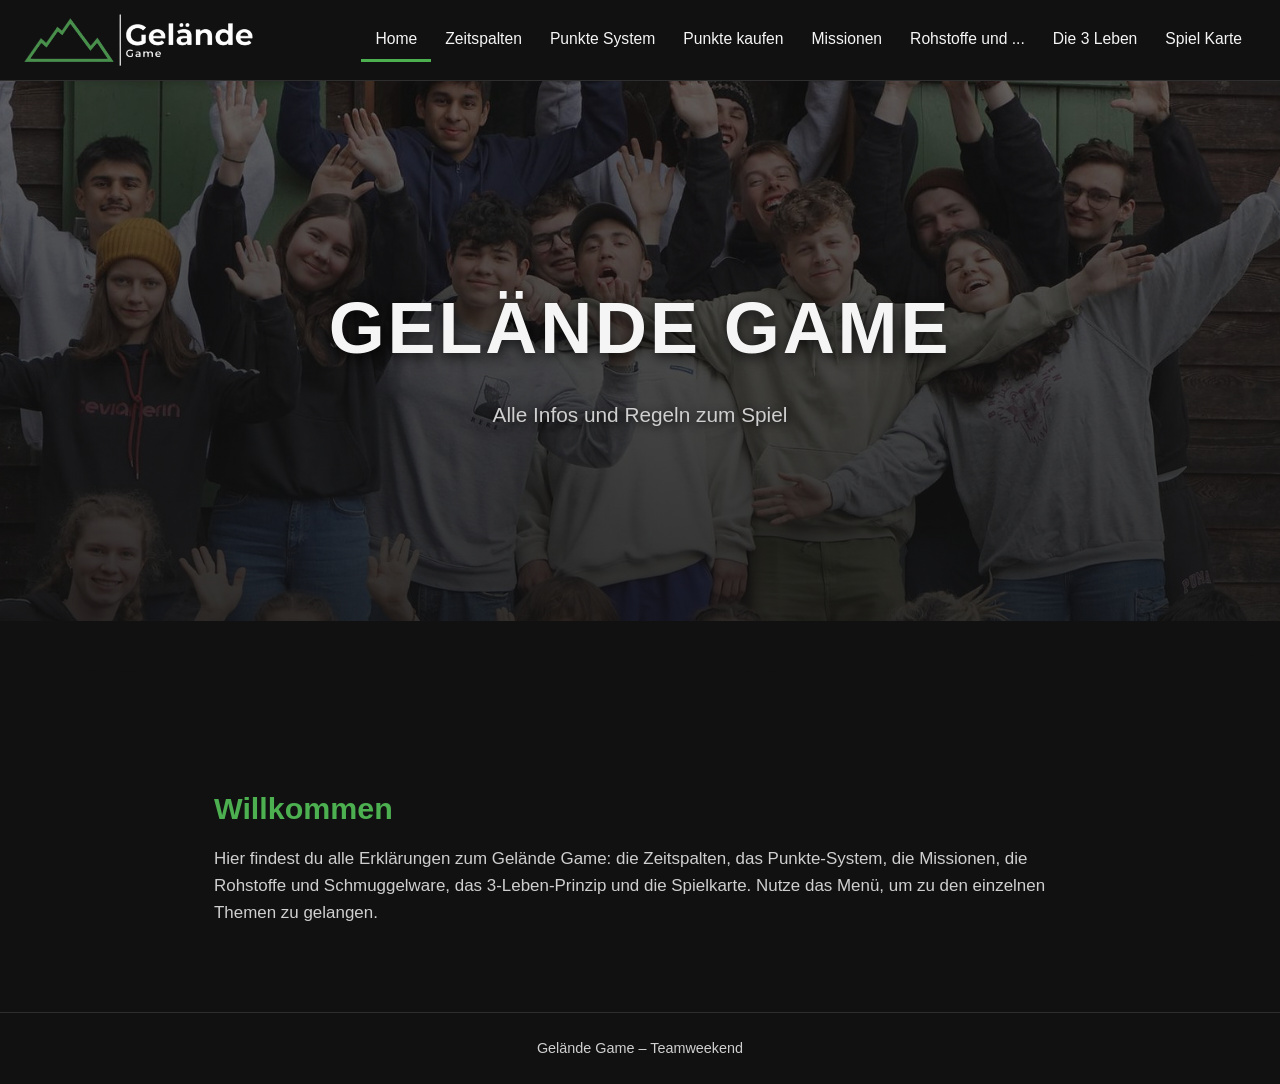
<file: index.html>
<!DOCTYPE html>
<html lang="de">
<head>
  <meta charset="UTF-8">
  <meta name="viewport" content="width=device-width, initial-scale=1">
  <title>Home | Gelände Game</title>
  <link rel="stylesheet" href="css/style.css">
</head>
<body>
  <header class="site-header">
    <a class="logo" href="index.html">
      <img src="images/logo.png" alt="Gelände Game Logo">
    </a>
    <button class="nav-toggle" aria-label="Menü">
      <span></span><span></span><span></span>
    </button>
    <nav class="main-nav">
      <a href="index.html" class="active">Home</a>
      <a href="zeitspalten.html">Zeitspalten</a>
      <a href="punkte-system.html">Punkte System</a>
      <a href="punkte-kaufen.html">Punkte kaufen</a>
      <a href="missionen.html">Missionen</a>
      <a href="rohstoffe.html">Rohstoffe und ...</a>
      <a href="die-3-leben.html">Die 3 Leben</a>
      <a href="spielkarte.html">Spiel Karte</a>
    </nav>
  </header>

  <main>
    <section class="hero">
      <img class="hero-bg" src="images/hero.jpg" alt="Gruppenfoto des Teamweekends">
      <div class="hero-content">
        <h1>Gelände Game</h1>
        <p>Alle Infos und Regeln zum Spiel</p>
      </div>
    </section>

    <svg class="wave" viewBox="0 0 1440 80" preserveAspectRatio="none" aria-hidden="true">
      <path d="M0,40 C240,80 480,0 720,40 C960,80 1200,0 1440,40 L1440,80 L0,80 Z" fill="#111111"></path>
    </svg>

    <section class="content">
      <h2>Willkommen</h2>
      <p>
        Hier findest du alle Erklärungen zum Gelände Game: die Zeitspalten, das Punkte-System,
        die Missionen, die Rohstoffe und Schmuggelware, das 3-Leben-Prinzip und die Spielkarte.
        Nutze das Menü, um zu den einzelnen Themen zu gelangen.
      </p>
    </section>
  </main>

  <footer class="site-footer">
    <p>Gelände Game – Teamweekend</p>
  </footer>

  <script src="js/main.js"></script>
</body>
</html>
</file>
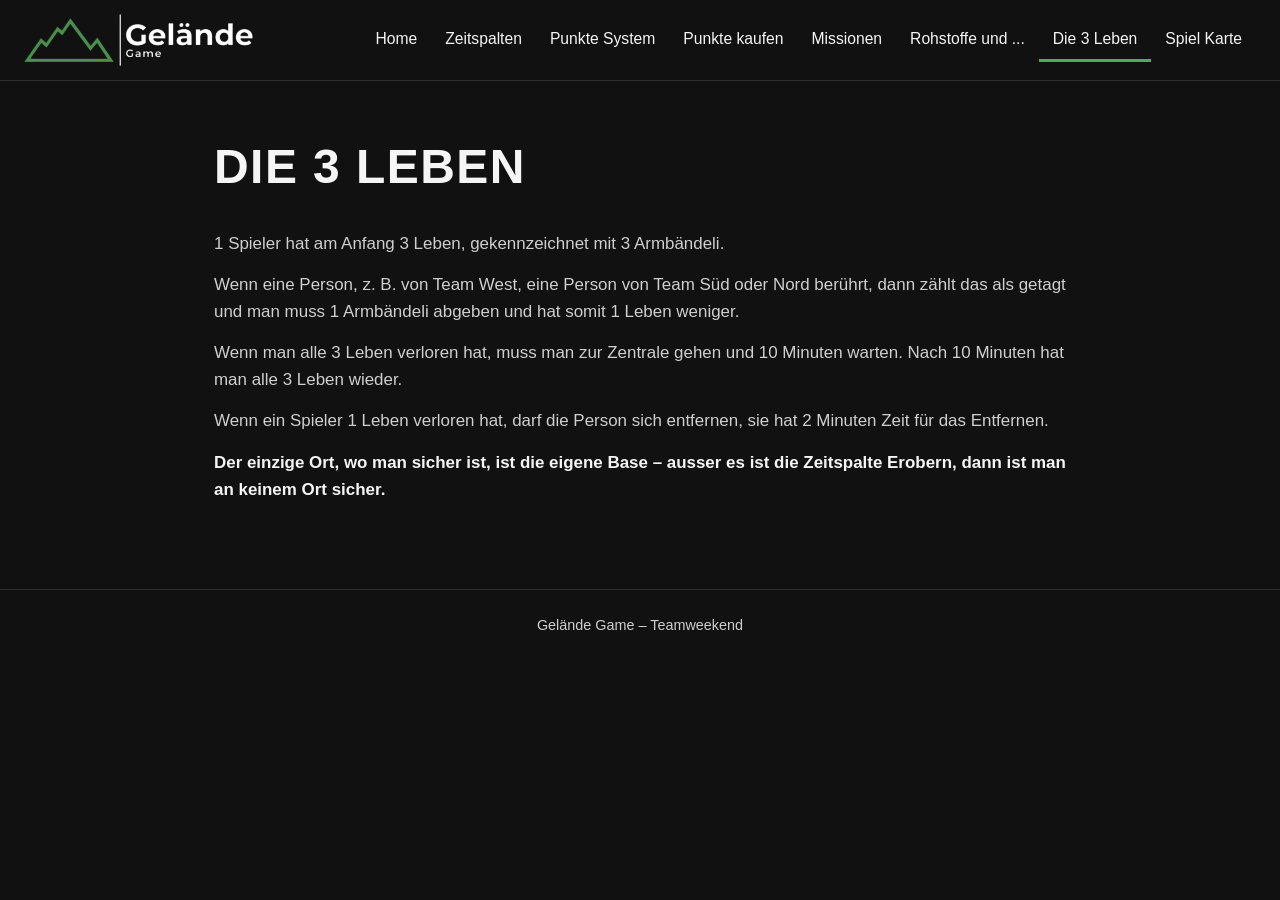
<file: die-3-leben.html>
<!DOCTYPE html>
<html lang="de">
<head>
  <meta charset="UTF-8">
  <meta name="viewport" content="width=device-width, initial-scale=1">
  <title>Die 3 Leben | Gelände Game</title>
  <link rel="stylesheet" href="css/style.css">
</head>
<body>
  <header class="site-header">
    <a class="logo" href="index.html">
      <img src="images/logo.png" alt="Gelände Game Logo">
    </a>
    <button class="nav-toggle" aria-label="Menü">
      <span></span><span></span><span></span>
    </button>
    <nav class="main-nav">
      <a href="index.html">Home</a>
      <a href="zeitspalten.html">Zeitspalten</a>
      <a href="punkte-system.html">Punkte System</a>
      <a href="punkte-kaufen.html">Punkte kaufen</a>
      <a href="missionen.html">Missionen</a>
      <a href="rohstoffe.html">Rohstoffe und ...</a>
      <a href="die-3-leben.html" class="active">Die 3 Leben</a>
      <a href="spielkarte.html">Spiel Karte</a>
    </nav>
  </header>

  <main>
    <section class="content">
      <h1>Die 3 Leben</h1>
      <p>1 Spieler hat am Anfang 3 Leben, gekennzeichnet mit 3 Armbändeli.</p>
      <p>
        Wenn eine Person, z.&nbsp;B. von Team West, eine Person von Team Süd oder Nord berührt,
        dann zählt das als getagt und man muss 1 Armbändeli abgeben und hat somit 1 Leben weniger.
      </p>
      <p>
        Wenn man alle 3 Leben verloren hat, muss man zur Zentrale gehen und 10 Minuten warten.
        Nach 10 Minuten hat man alle 3 Leben wieder.
      </p>
      <p>
        Wenn ein Spieler 1 Leben verloren hat, darf die Person sich entfernen,
        sie hat 2 Minuten Zeit für das Entfernen.
      </p>
      <p>
        <strong>
          Der einzige Ort, wo man sicher ist, ist die eigene Base – ausser es ist die Zeitspalte
          Erobern, dann ist man an keinem Ort sicher.
        </strong>
      </p>
    </section>
  </main>

  <footer class="site-footer">
    <p>Gelände Game – Teamweekend</p>
  </footer>

  <script src="js/main.js"></script>
</body>
</html>
</file>
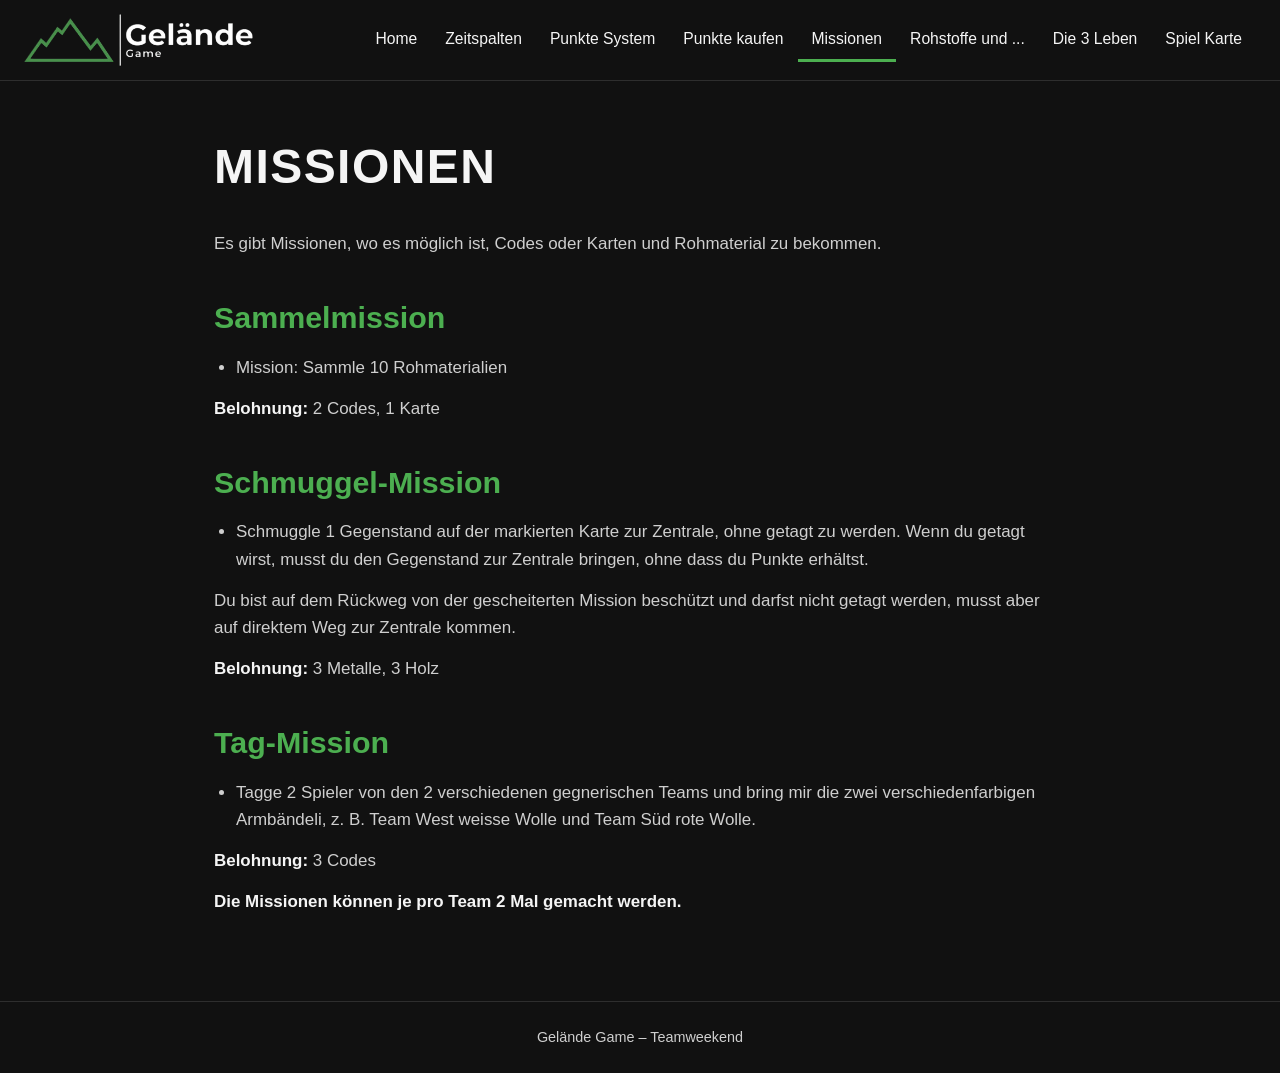
<file: missionen.html>
<!DOCTYPE html>
<html lang="de">
<head>
  <meta charset="UTF-8">
  <meta name="viewport" content="width=device-width, initial-scale=1">
  <title>Missionen | Gelände Game</title>
  <link rel="stylesheet" href="css/style.css">
</head>
<body>
  <header class="site-header">
    <a class="logo" href="index.html">
      <img src="images/logo.png" alt="Gelände Game Logo">
    </a>
    <button class="nav-toggle" aria-label="Menü">
      <span></span><span></span><span></span>
    </button>
    <nav class="main-nav">
      <a href="index.html">Home</a>
      <a href="zeitspalten.html">Zeitspalten</a>
      <a href="punkte-system.html">Punkte System</a>
      <a href="punkte-kaufen.html">Punkte kaufen</a>
      <a href="missionen.html" class="active">Missionen</a>
      <a href="rohstoffe.html">Rohstoffe und ...</a>
      <a href="die-3-leben.html">Die 3 Leben</a>
      <a href="spielkarte.html">Spiel Karte</a>
    </nav>
  </header>

  <main>
    <section class="content">
      <h1>Missionen</h1>
      <p>Es gibt Missionen, wo es möglich ist, Codes oder Karten und Rohmaterial zu bekommen.</p>

      <h2>Sammelmission</h2>
      <ul>
        <li>Mission: Sammle 10 Rohmaterialien</li>
      </ul>
      <p><strong>Belohnung:</strong> 2 Codes, 1 Karte</p>

      <h2>Schmuggel-Mission</h2>
      <ul>
        <li>
          Schmuggle 1 Gegenstand auf der markierten Karte zur Zentrale, ohne getagt zu werden.
          Wenn du getagt wirst, musst du den Gegenstand zur Zentrale bringen, ohne dass du Punkte erhältst.
        </li>
      </ul>
      <p>
        Du bist auf dem Rückweg von der gescheiterten Mission beschützt und darfst nicht getagt werden,
        musst aber auf direktem Weg zur Zentrale kommen.
      </p>
      <p><strong>Belohnung:</strong> 3 Metalle, 3 Holz</p>

      <h2>Tag-Mission</h2>
      <ul>
        <li>
          Tagge 2 Spieler von den 2 verschiedenen gegnerischen Teams und bring mir die zwei
          verschiedenfarbigen Armbändeli, z.&nbsp;B. Team West weisse Wolle und Team Süd rote Wolle.
        </li>
      </ul>
      <p><strong>Belohnung:</strong> 3 Codes</p>

      <p><strong>Die Missionen können je pro Team 2 Mal gemacht werden.</strong></p>
    </section>
  </main>

  <footer class="site-footer">
    <p>Gelände Game – Teamweekend</p>
  </footer>

  <script src="js/main.js"></script>
</body>
</html>
</file>
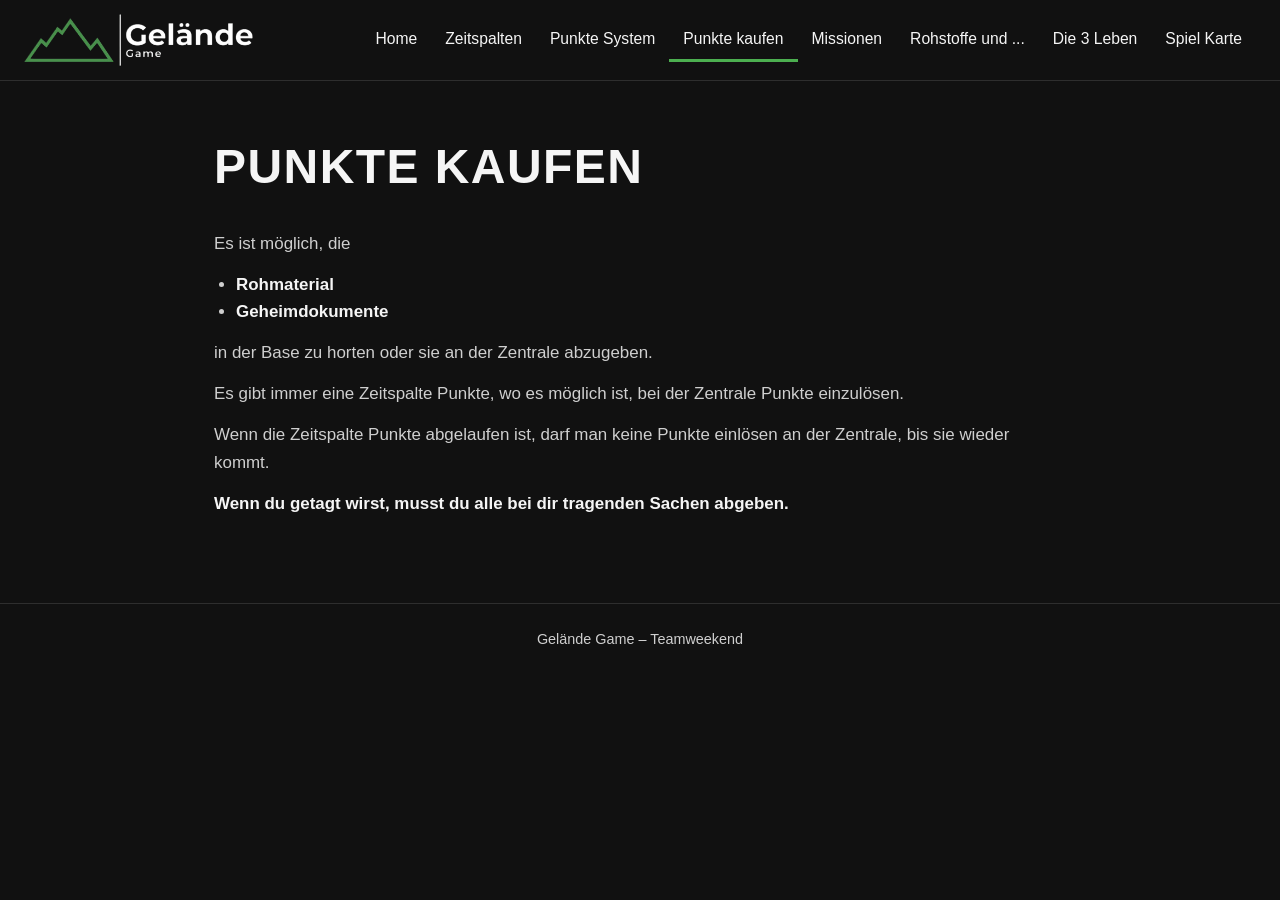
<file: punkte-kaufen.html>
<!DOCTYPE html>
<html lang="de">
<head>
  <meta charset="UTF-8">
  <meta name="viewport" content="width=device-width, initial-scale=1">
  <title>Punkte kaufen | Gelände Game</title>
  <link rel="stylesheet" href="css/style.css">
</head>
<body>
  <header class="site-header">
    <a class="logo" href="index.html">
      <img src="images/logo.png" alt="Gelände Game Logo">
    </a>
    <button class="nav-toggle" aria-label="Menü">
      <span></span><span></span><span></span>
    </button>
    <nav class="main-nav">
      <a href="index.html">Home</a>
      <a href="zeitspalten.html">Zeitspalten</a>
      <a href="punkte-system.html">Punkte System</a>
      <a href="punkte-kaufen.html" class="active">Punkte kaufen</a>
      <a href="missionen.html">Missionen</a>
      <a href="rohstoffe.html">Rohstoffe und ...</a>
      <a href="die-3-leben.html">Die 3 Leben</a>
      <a href="spielkarte.html">Spiel Karte</a>
    </nav>
  </header>

  <main>
    <section class="content">
      <h1>Punkte kaufen</h1>
      <p>Es ist möglich, die</p>
      <ul>
        <li><strong>Rohmaterial</strong></li>
        <li><strong>Geheimdokumente</strong></li>
      </ul>
      <p>in der Base zu horten oder sie an der Zentrale abzugeben.</p>
      <p>Es gibt immer eine Zeitspalte Punkte, wo es möglich ist, bei der Zentrale Punkte einzulösen.</p>
      <p>Wenn die Zeitspalte Punkte abgelaufen ist, darf man keine Punkte einlösen an der Zentrale, bis sie wieder kommt.</p>
      <p><strong>Wenn du getagt wirst, musst du alle bei dir tragenden Sachen abgeben.</strong></p>
    </section>
  </main>

  <footer class="site-footer">
    <p>Gelände Game – Teamweekend</p>
  </footer>

  <script src="js/main.js"></script>
</body>
</html>
</file>
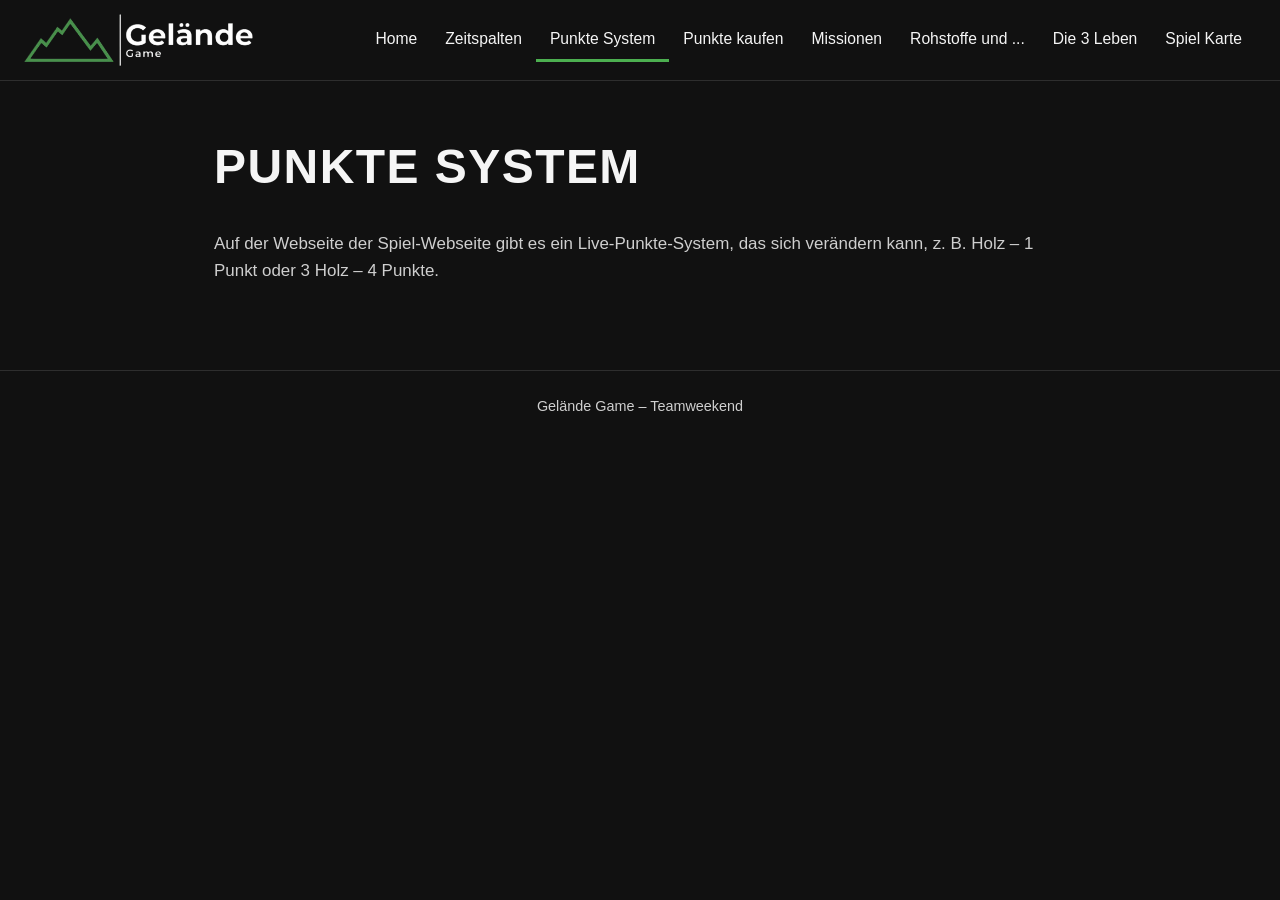
<file: punkte-system.html>
<!DOCTYPE html>
<html lang="de">
<head>
  <meta charset="UTF-8">
  <meta name="viewport" content="width=device-width, initial-scale=1">
  <title>Punkte System | Gelände Game</title>
  <link rel="stylesheet" href="css/style.css">
</head>
<body>
  <header class="site-header">
    <a class="logo" href="index.html">
      <img src="images/logo.png" alt="Gelände Game Logo">
    </a>
    <button class="nav-toggle" aria-label="Menü">
      <span></span><span></span><span></span>
    </button>
    <nav class="main-nav">
      <a href="index.html">Home</a>
      <a href="zeitspalten.html">Zeitspalten</a>
      <a href="punkte-system.html" class="active">Punkte System</a>
      <a href="punkte-kaufen.html">Punkte kaufen</a>
      <a href="missionen.html">Missionen</a>
      <a href="rohstoffe.html">Rohstoffe und ...</a>
      <a href="die-3-leben.html">Die 3 Leben</a>
      <a href="spielkarte.html">Spiel Karte</a>
    </nav>
  </header>

  <main>
    <section class="content">
      <h1>Punkte System</h1>
      <p>
        Auf der Webseite der Spiel-Webseite gibt es ein Live-Punkte-System, das sich verändern kann,
        z.&nbsp;B. Holz – 1 Punkt oder 3 Holz – 4 Punkte.
      </p>
    </section>
  </main>

  <footer class="site-footer">
    <p>Gelände Game – Teamweekend</p>
  </footer>

  <script src="js/main.js"></script>
</body>
</html>
</file>
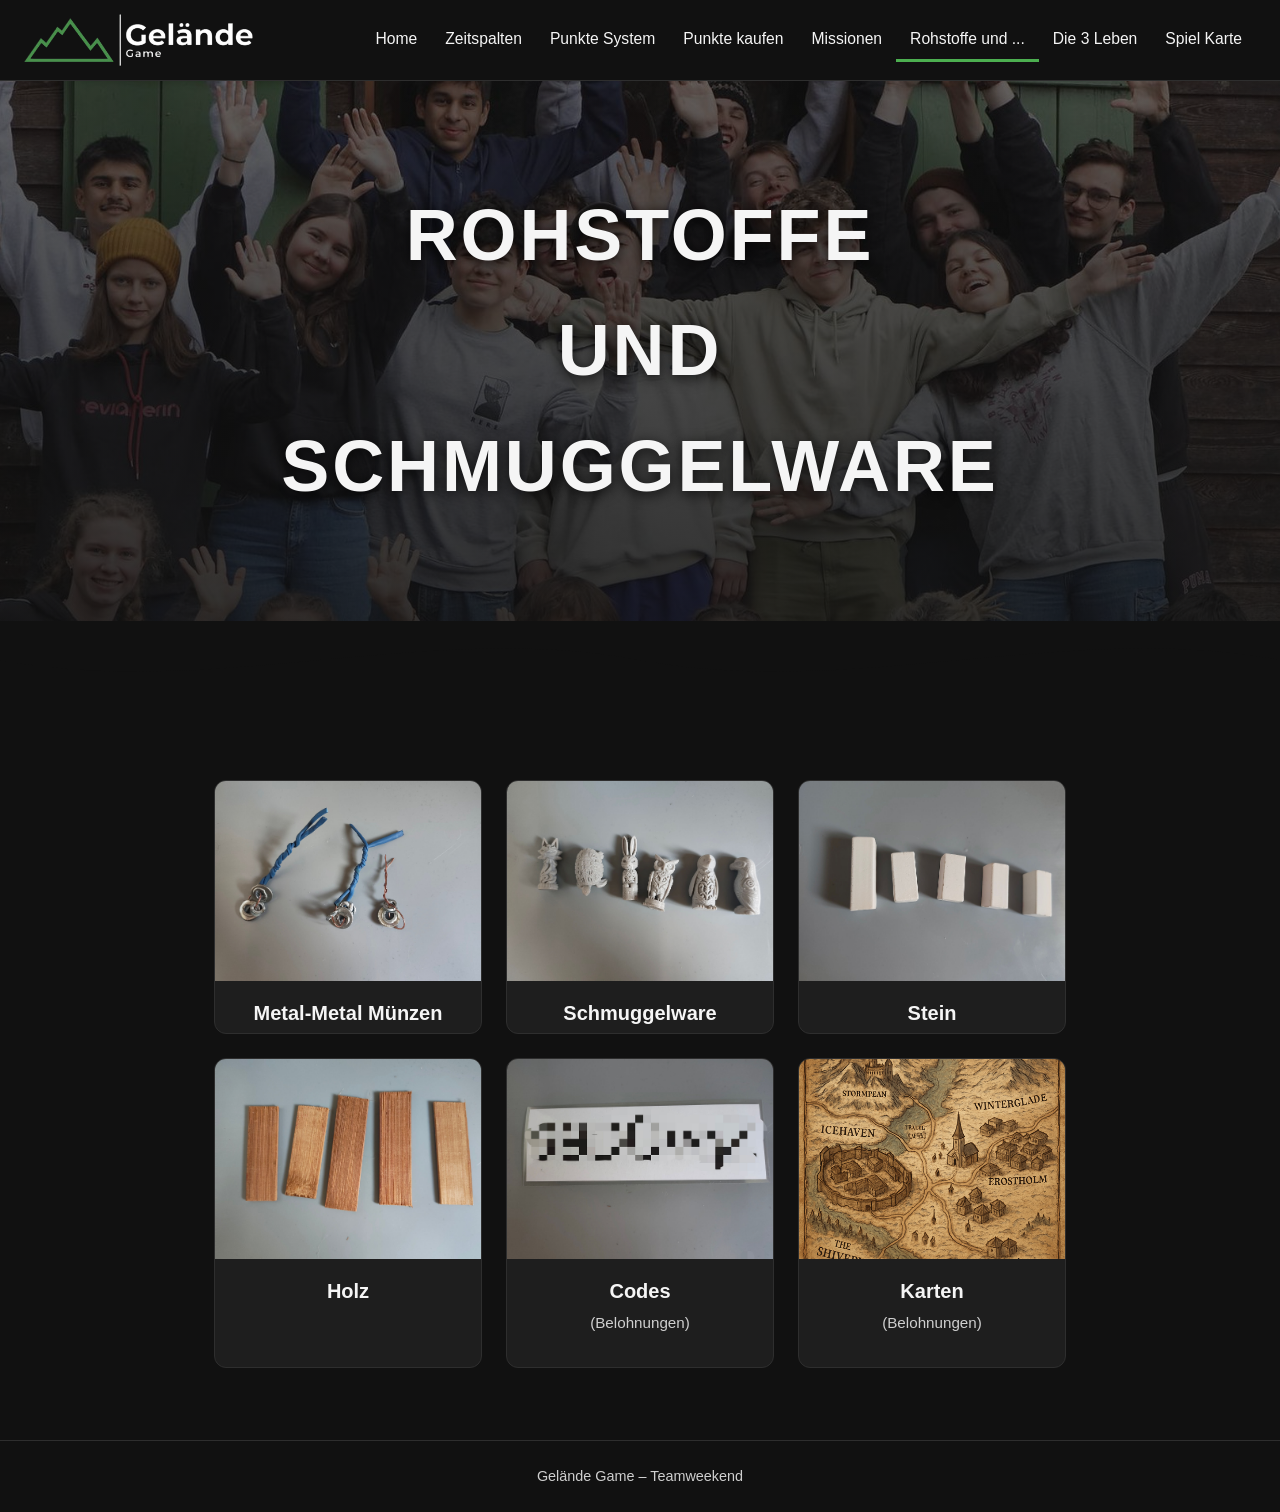
<file: rohstoffe.html>
<!DOCTYPE html>
<html lang="de">
<head>
  <meta charset="UTF-8">
  <meta name="viewport" content="width=device-width, initial-scale=1">
  <title>Rohstoffe und Schmuggelware | Gelände Game</title>
  <link rel="stylesheet" href="css/style.css">
</head>
<body>
  <header class="site-header">
    <a class="logo" href="index.html">
      <img src="images/logo.png" alt="Gelände Game Logo">
    </a>
    <button class="nav-toggle" aria-label="Menü">
      <span></span><span></span><span></span>
    </button>
    <nav class="main-nav">
      <a href="index.html">Home</a>
      <a href="zeitspalten.html">Zeitspalten</a>
      <a href="punkte-system.html">Punkte System</a>
      <a href="punkte-kaufen.html">Punkte kaufen</a>
      <a href="missionen.html">Missionen</a>
      <a href="rohstoffe.html" class="active">Rohstoffe und ...</a>
      <a href="die-3-leben.html">Die 3 Leben</a>
      <a href="spielkarte.html">Spiel Karte</a>
    </nav>
  </header>

  <main>
    <section class="hero">
      <img class="hero-bg" src="images/hero.jpg" alt="Gruppenfoto des Teamweekends">
      <div class="hero-content">
        <h1>Rohstoffe<br>und<br>Schmuggelware</h1>
      </div>
    </section>

    <svg class="wave" viewBox="0 0 1440 80" preserveAspectRatio="none" aria-hidden="true">
      <path d="M0,40 C240,80 480,0 720,40 C960,80 1200,0 1440,40 L1440,80 L0,80 Z" fill="#111111"></path>
    </svg>

    <section class="content">
      <div class="card-grid">
        <div class="card">
          <img src="images/metal-muenzen.jpg" alt="Metal Münzen">
          <h3>Metal-Metal Münzen</h3>
        </div>
        <div class="card">
          <img src="images/schmuggelware.jpg" alt="Schmuggelware">
          <h3>Schmuggelware</h3>
        </div>
        <div class="card">
          <img src="images/stein.jpg" alt="Stein">
          <h3>Stein</h3>
        </div>
        <div class="card">
          <img src="images/holz.jpg" alt="Holz">
          <h3>Holz</h3>
        </div>
        <div class="card">
          <img src="images/codes.jpg" alt="Codes">
          <h3>Codes</h3>
          <p>(Belohnungen)</p>
        </div>
        <div class="card">
          <img src="images/karten.png" alt="Karten">
          <h3>Karten</h3>
          <p>(Belohnungen)</p>
        </div>
      </div>
    </section>
  </main>

  <footer class="site-footer">
    <p>Gelände Game – Teamweekend</p>
  </footer>

  <script src="js/main.js"></script>
</body>
</html>
</file>
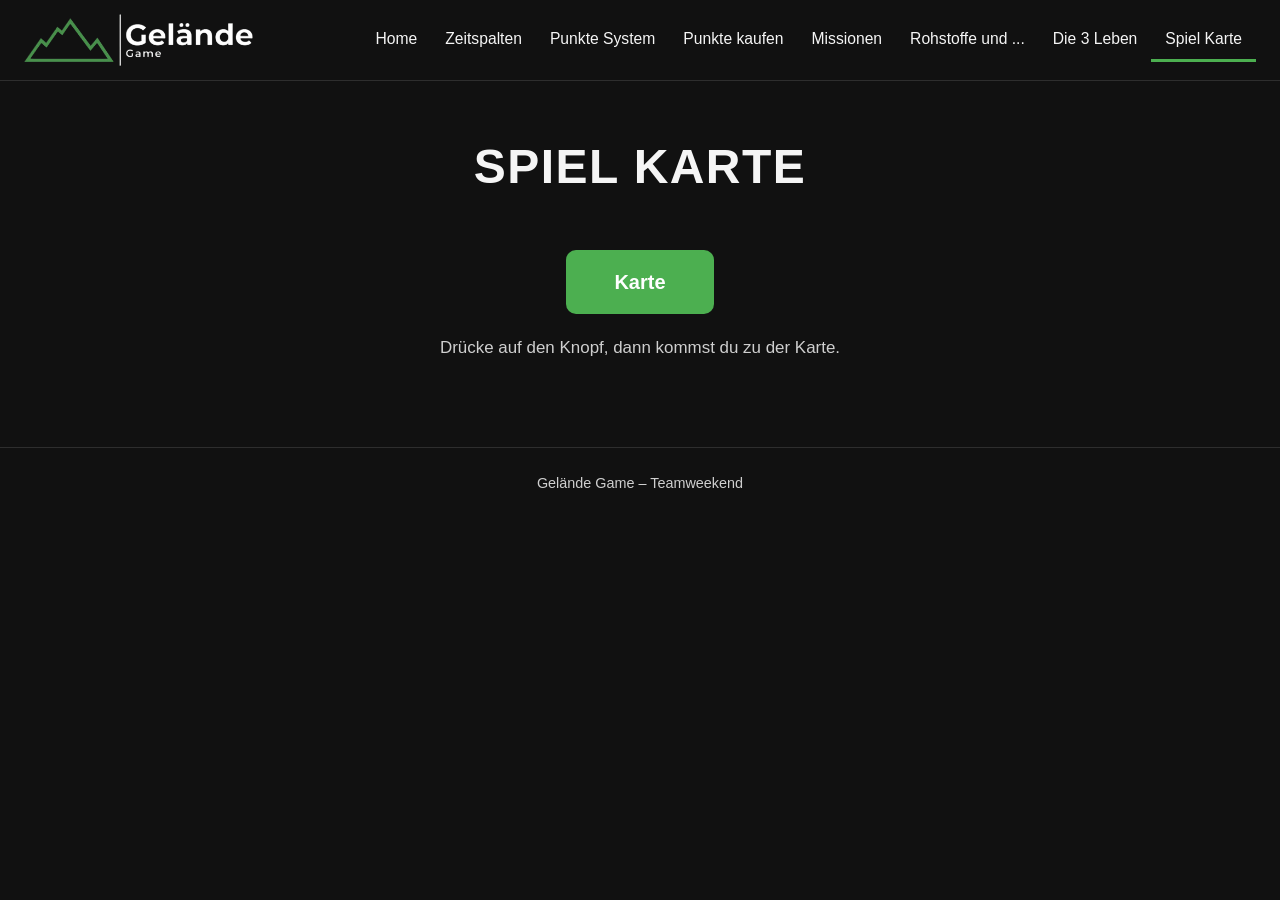
<file: spielkarte.html>
<!DOCTYPE html>
<html lang="de">
<head>
  <meta charset="UTF-8">
  <meta name="viewport" content="width=device-width, initial-scale=1">
  <title>Spiel Karte | Gelände Game</title>
  <link rel="stylesheet" href="css/style.css">
</head>
<body>
  <header class="site-header">
    <a class="logo" href="index.html">
      <img src="images/logo.png" alt="Gelände Game Logo">
    </a>
    <button class="nav-toggle" aria-label="Menü">
      <span></span><span></span><span></span>
    </button>
    <nav class="main-nav">
      <a href="index.html">Home</a>
      <a href="zeitspalten.html">Zeitspalten</a>
      <a href="punkte-system.html">Punkte System</a>
      <a href="punkte-kaufen.html">Punkte kaufen</a>
      <a href="missionen.html">Missionen</a>
      <a href="rohstoffe.html">Rohstoffe und ...</a>
      <a href="die-3-leben.html">Die 3 Leben</a>
      <a href="spielkarte.html" class="active">Spiel Karte</a>
    </nav>
  </header>

  <main>
    <section class="content" style="text-align: center;">
      <h1>Spiel Karte</h1>
      <a class="big-button" href="https://s.geo.admin.ch/edfcbf224no3" target="_blank" rel="noopener">Karte</a>
      <p style="margin-top: 20px;">Drücke auf den Knopf, dann kommst du zu der Karte.</p>
    </section>
  </main>

  <footer class="site-footer">
    <p>Gelände Game – Teamweekend</p>
  </footer>

  <script src="js/main.js"></script>
</body>
</html>
</file>
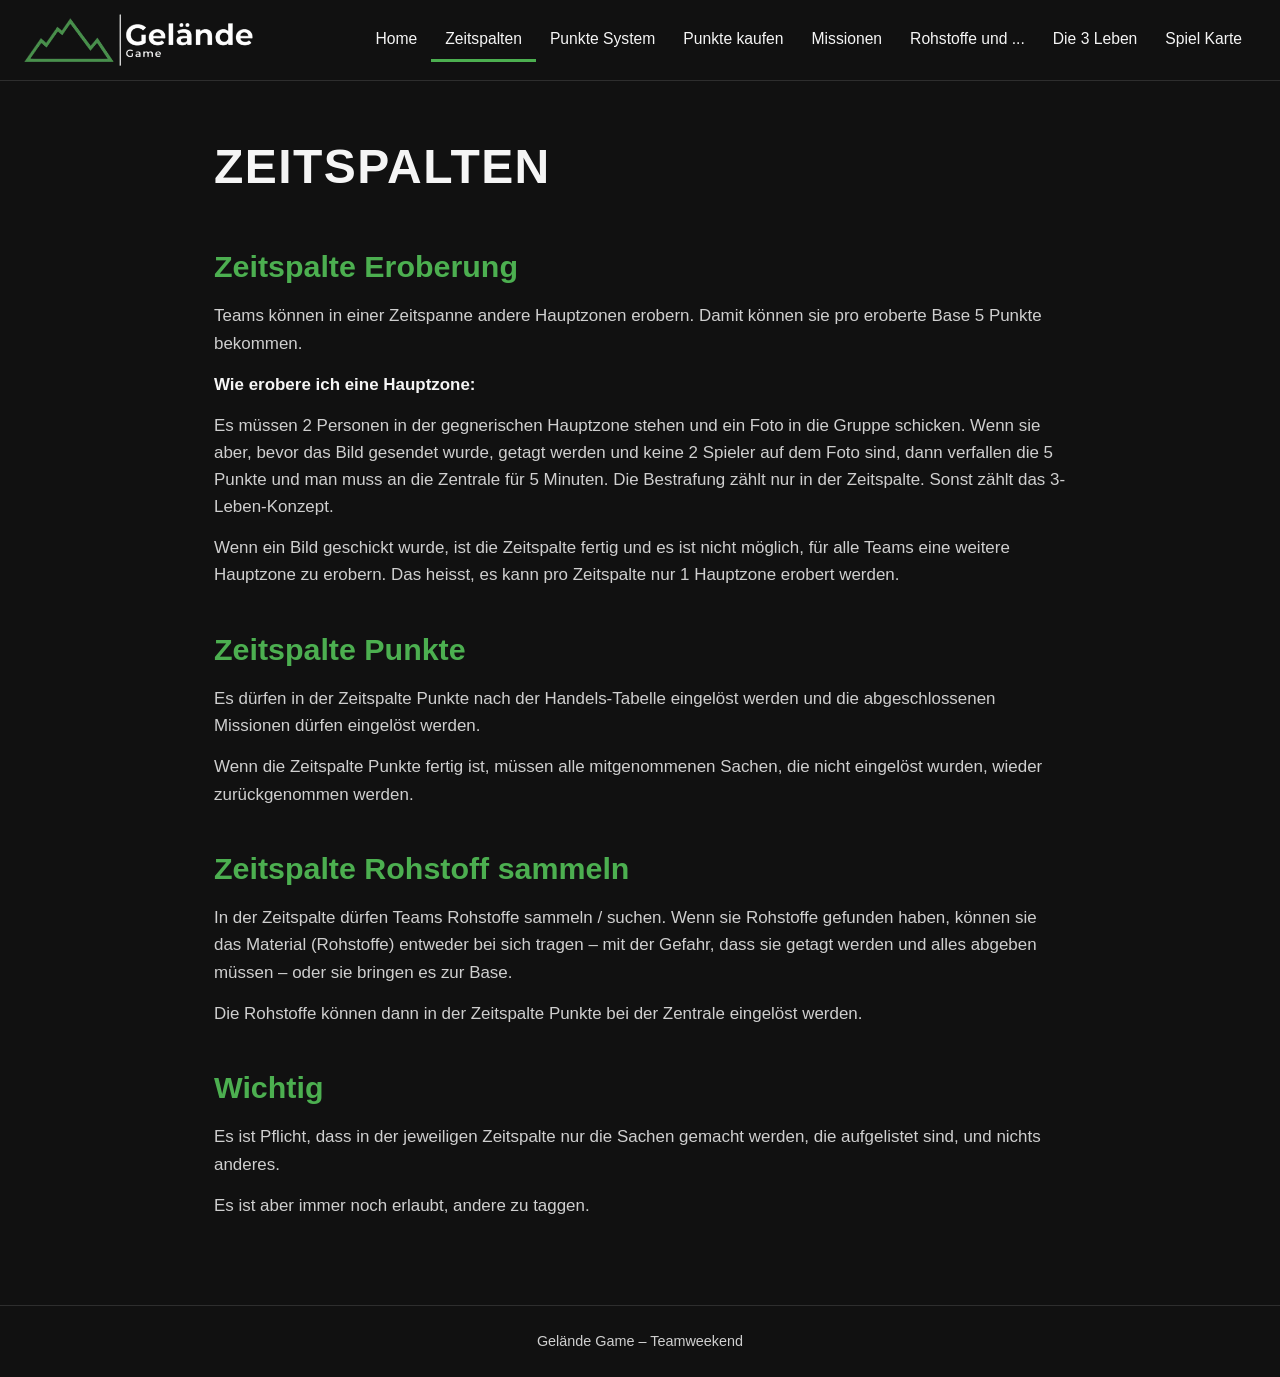
<file: zeitspalten.html>
<!DOCTYPE html>
<html lang="de">
<head>
  <meta charset="UTF-8">
  <meta name="viewport" content="width=device-width, initial-scale=1">
  <title>Zeitspalten | Gelände Game</title>
  <link rel="stylesheet" href="css/style.css">
</head>
<body>
  <header class="site-header">
    <a class="logo" href="index.html">
      <img src="images/logo.png" alt="Gelände Game Logo">
    </a>
    <button class="nav-toggle" aria-label="Menü">
      <span></span><span></span><span></span>
    </button>
    <nav class="main-nav">
      <a href="index.html">Home</a>
      <a href="zeitspalten.html" class="active">Zeitspalten</a>
      <a href="punkte-system.html">Punkte System</a>
      <a href="punkte-kaufen.html">Punkte kaufen</a>
      <a href="missionen.html">Missionen</a>
      <a href="rohstoffe.html">Rohstoffe und ...</a>
      <a href="die-3-leben.html">Die 3 Leben</a>
      <a href="spielkarte.html">Spiel Karte</a>
    </nav>
  </header>

  <main>
    <section class="content">
      <h1>Zeitspalten</h1>

      <h2>Zeitspalte Eroberung</h2>
      <p>Teams können in einer Zeitspanne andere Hauptzonen erobern. Damit können sie pro eroberte Base 5 Punkte bekommen.</p>
      <p><strong>Wie erobere ich eine Hauptzone:</strong></p>
      <p>
        Es müssen 2 Personen in der gegnerischen Hauptzone stehen und ein Foto in die Gruppe schicken.
        Wenn sie aber, bevor das Bild gesendet wurde, getagt werden und keine 2 Spieler auf dem Foto sind,
        dann verfallen die 5 Punkte und man muss an die Zentrale für 5 Minuten.
        Die Bestrafung zählt nur in der Zeitspalte. Sonst zählt das 3-Leben-Konzept.
      </p>
      <p>
        Wenn ein Bild geschickt wurde, ist die Zeitspalte fertig und es ist nicht möglich,
        für alle Teams eine weitere Hauptzone zu erobern. Das heisst, es kann pro Zeitspalte
        nur 1 Hauptzone erobert werden.
      </p>

      <h2>Zeitspalte Punkte</h2>
      <p>Es dürfen in der Zeitspalte Punkte nach der Handels-Tabelle eingelöst werden und die abgeschlossenen Missionen dürfen eingelöst werden.</p>
      <p>Wenn die Zeitspalte Punkte fertig ist, müssen alle mitgenommenen Sachen, die nicht eingelöst wurden, wieder zurückgenommen werden.</p>

      <h2>Zeitspalte Rohstoff sammeln</h2>
      <p>
        In der Zeitspalte dürfen Teams Rohstoffe sammeln / suchen. Wenn sie Rohstoffe gefunden haben,
        können sie das Material (Rohstoffe) entweder bei sich tragen – mit der Gefahr, dass sie getagt
        werden und alles abgeben müssen – oder sie bringen es zur Base.
      </p>
      <p>Die Rohstoffe können dann in der Zeitspalte Punkte bei der Zentrale eingelöst werden.</p>

      <h2>Wichtig</h2>
      <p>Es ist Pflicht, dass in der jeweiligen Zeitspalte nur die Sachen gemacht werden, die aufgelistet sind, und nichts anderes.</p>
      <p>Es ist aber immer noch erlaubt, andere zu taggen.</p>
    </section>
  </main>

  <footer class="site-footer">
    <p>Gelände Game – Teamweekend</p>
  </footer>

  <script src="js/main.js"></script>
</body>
</html>
</file>
<file: css/style.css>
/* ===== Gelände Game – Stylesheet ===== */
:root {
  --bg: #111111;
  --bg-alt: #1b1b1b;
  --text: #f5f5f5;
  --muted: #cfcfcf;
  --green: #4caf50;
  --green-dark: #3d8b40;
  --card: #1e1e1e;
  --border: #2e2e2e;
}

* {
  margin: 0;
  padding: 0;
  box-sizing: border-box;
}

html {
  scroll-behavior: smooth;
}

body {
  font-family: "Segoe UI", Arial, Helvetica, sans-serif;
  background: var(--bg);
  color: var(--text);
  line-height: 1.6;
}

img {
  max-width: 100%;
  display: block;
}

a {
  color: var(--green);
  text-decoration: none;
}

a:hover {
  color: var(--green-dark);
}

/* ===== Header ===== */
.site-header {
  position: sticky;
  top: 0;
  z-index: 100;
  background: var(--bg);
  border-bottom: 1px solid var(--border);
  display: flex;
  align-items: center;
  justify-content: space-between;
  padding: 14px 24px;
}

.logo {
  display: flex;
  align-items: center;
  gap: 12px;
}

.logo img {
  height: 52px;
  width: auto;
}

.logo-text {
  line-height: 1.1;
}

.logo-text .logo-title {
  font-size: 1.6rem;
  font-weight: 700;
  color: var(--text);
}

.logo-text .logo-sub {
  font-size: 0.95rem;
  color: var(--muted);
}

/* ===== Navigation ===== */
.nav-toggle {
  background: none;
  border: 2px solid var(--text);
  border-radius: 6px;
  padding: 8px 12px;
  cursor: pointer;
  display: flex;
  flex-direction: column;
  gap: 5px;
}

.nav-toggle span {
  display: block;
  width: 24px;
  height: 2px;
  background: var(--text);
  transition: transform 0.25s ease, opacity 0.25s ease;
}

.nav-toggle.open span:nth-child(1) {
  transform: translateY(7px) rotate(45deg);
}

.nav-toggle.open span:nth-child(2) {
  opacity: 0;
}

.nav-toggle.open span:nth-child(3) {
  transform: translateY(-7px) rotate(-45deg);
}

.main-nav {
  position: absolute;
  top: 100%;
  right: 0;
  left: 0;
  background: var(--bg-alt);
  border-bottom: 1px solid var(--border);
  display: none;
  flex-direction: column;
  padding: 10px 0;
}

.main-nav.open {
  display: flex;
}

.main-nav a {
  color: var(--text);
  padding: 12px 24px;
  font-size: 1.05rem;
  border-left: 3px solid transparent;
  transition: background 0.2s ease, border-color 0.2s ease;
}

.main-nav a:hover,
.main-nav a.active {
  background: rgba(76, 175, 80, 0.12);
  border-left-color: var(--green);
  color: var(--text);
}

@media (min-width: 900px) {
  .nav-toggle {
    display: none;
  }

  .main-nav {
    position: static;
    display: flex;
    flex-direction: row;
    background: none;
    border: none;
    padding: 0;
  }

  .main-nav a {
    padding: 8px 14px;
    border-left: none;
    border-bottom: 3px solid transparent;
    font-size: 0.98rem;
  }

  .main-nav a:hover,
  .main-nav a.active {
    background: none;
    border-bottom-color: var(--green);
  }
}

/* ===== Hero ===== */
.hero {
  position: relative;
  min-height: 60vh;
  display: flex;
  align-items: center;
  justify-content: center;
  text-align: center;
  overflow: hidden;
}

.hero img.hero-bg {
  position: absolute;
  inset: 0;
  width: 100%;
  height: 100%;
  object-fit: cover;
  opacity: 0.55;
}

.hero::after {
  content: "";
  position: absolute;
  inset: 0;
  background: linear-gradient(to bottom, rgba(17, 17, 17, 0.35), rgba(17, 17, 17, 0.75));
}

.hero-content {
  position: relative;
  z-index: 2;
  padding: 60px 20px;
}

.hero h1 {
  font-size: clamp(2.4rem, 7vw, 4.5rem);
  letter-spacing: 0.04em;
  text-transform: uppercase;
  text-shadow: 0 3px 14px rgba(0, 0, 0, 0.8);
}

.hero p {
  font-size: clamp(1rem, 2.5vw, 1.3rem);
  color: var(--muted);
  margin-top: 12px;
  text-shadow: 0 2px 8px rgba(0, 0, 0, 0.8);
}

/* ===== Wave divider ===== */
.wave {
  display: block;
  width: 100%;
  height: 80px;
  margin-top: -1px;
}

/* ===== Content ===== */
.content {
  max-width: 900px;
  margin: 0 auto;
  padding: 48px 24px 72px;
}

.content h1 {
  font-size: clamp(2rem, 5vw, 3rem);
  margin-bottom: 24px;
  text-transform: uppercase;
  letter-spacing: 0.03em;
}

.content h2 {
  font-size: clamp(1.4rem, 3.5vw, 1.9rem);
  color: var(--green);
  margin: 36px 0 12px;
}

.content p {
  margin-bottom: 14px;
  color: var(--muted);
  font-size: 1.06rem;
}

.content ul {
  margin: 0 0 14px 22px;
  color: var(--muted);
  font-size: 1.06rem;
}

.content strong {
  color: var(--text);
}

/* ===== Cards (Rohstoffe) ===== */
.card-grid {
  display: grid;
  grid-template-columns: repeat(auto-fit, minmax(240px, 1fr));
  gap: 24px;
  margin-top: 32px;
}

.card {
  background: var(--card);
  border: 1px solid var(--border);
  border-radius: 12px;
  overflow: hidden;
  text-align: center;
  transition: transform 0.2s ease, box-shadow 0.2s ease;
}

.card:hover {
  transform: translateY(-4px);
  box-shadow: 0 8px 24px rgba(0, 0, 0, 0.45);
}

.card img {
  width: 100%;
  height: 200px;
  object-fit: cover;
}

.card h3 {
  padding: 16px 12px 4px;
  font-size: 1.25rem;
}

.card p {
  padding: 0 12px 18px;
  color: var(--muted);
  font-size: 0.95rem;
}

/* ===== Big link button (Karte) ===== */
.big-button {
  display: inline-block;
  margin-top: 20px;
  background: var(--green);
  color: #fff;
  font-size: 1.25rem;
  font-weight: 700;
  padding: 16px 48px;
  border-radius: 10px;
  transition: background 0.2s ease, transform 0.2s ease;
}

.big-button:hover {
  background: var(--green-dark);
  color: #fff;
  transform: scale(1.04);
}

/* ===== Footer ===== */
.site-footer {
  border-top: 1px solid var(--border);
  padding: 24px;
  text-align: center;
  color: var(--muted);
  font-size: 0.9rem;
}
</file>
